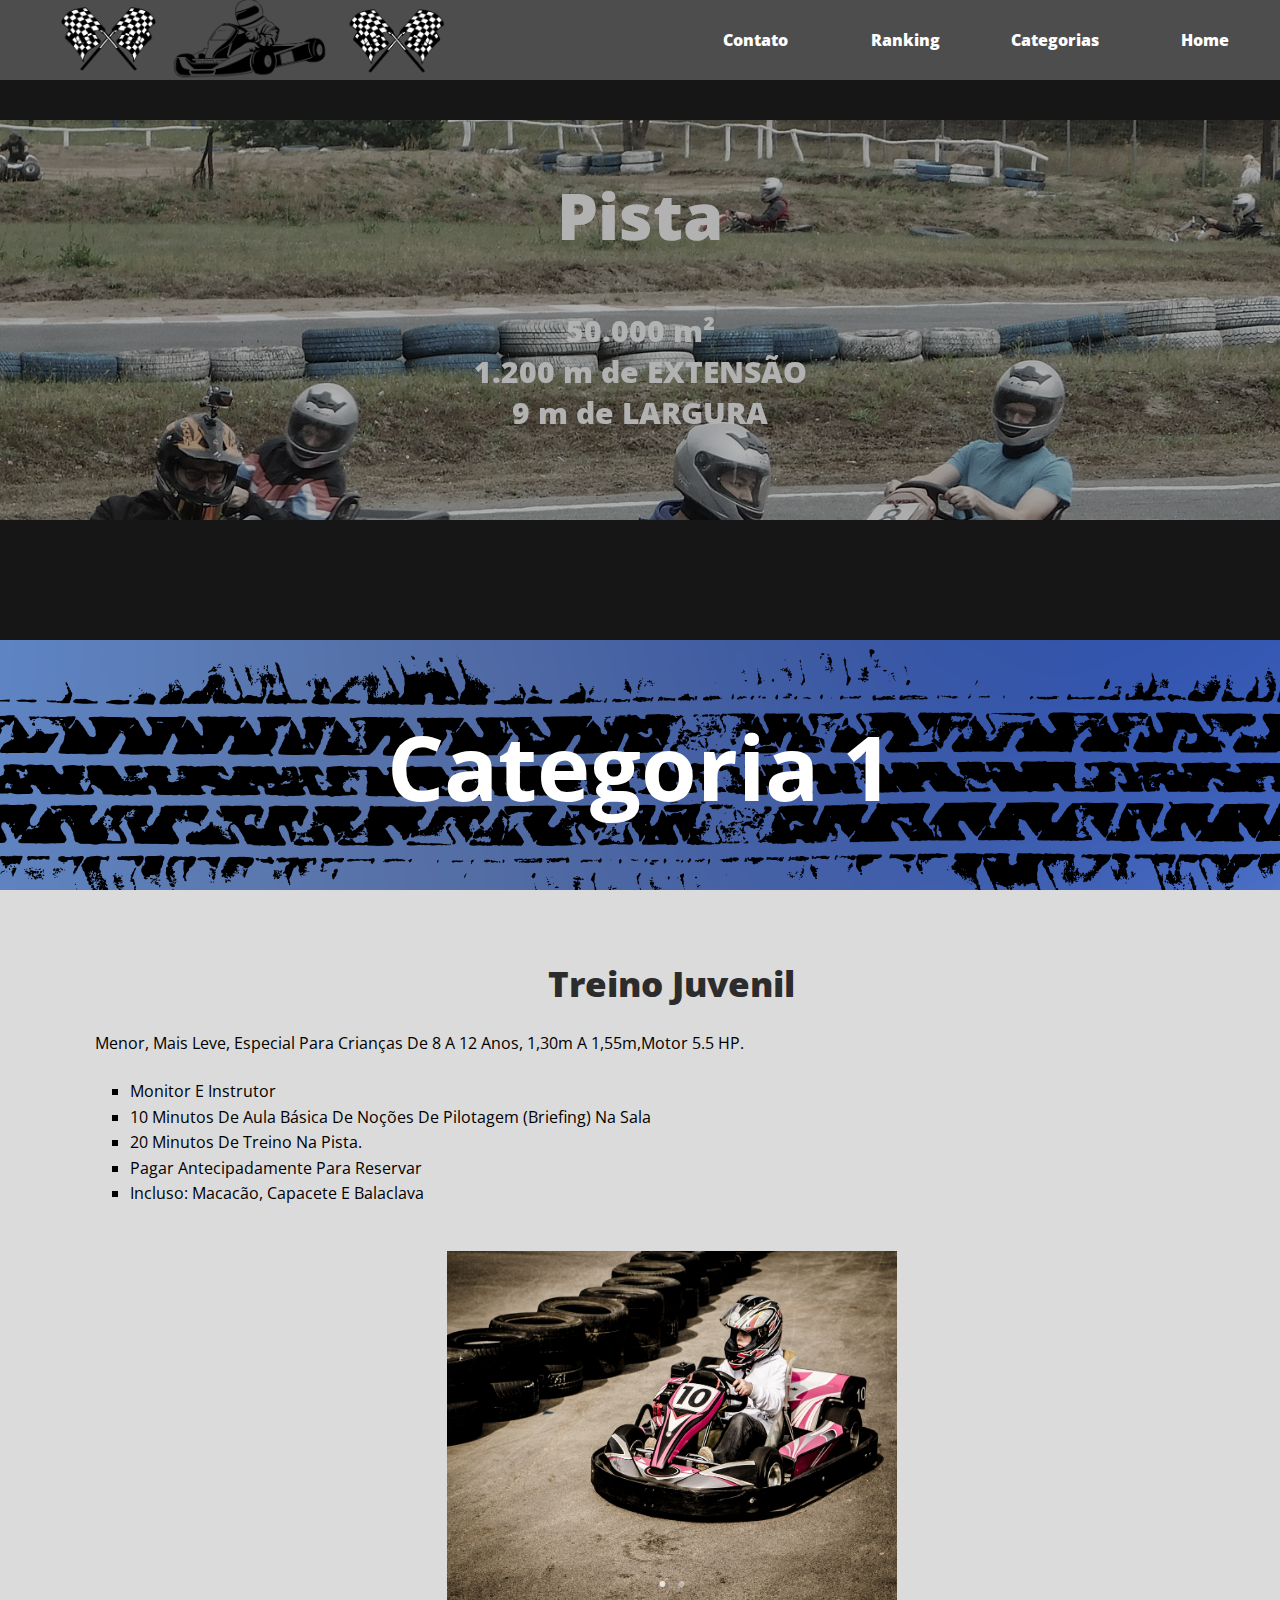
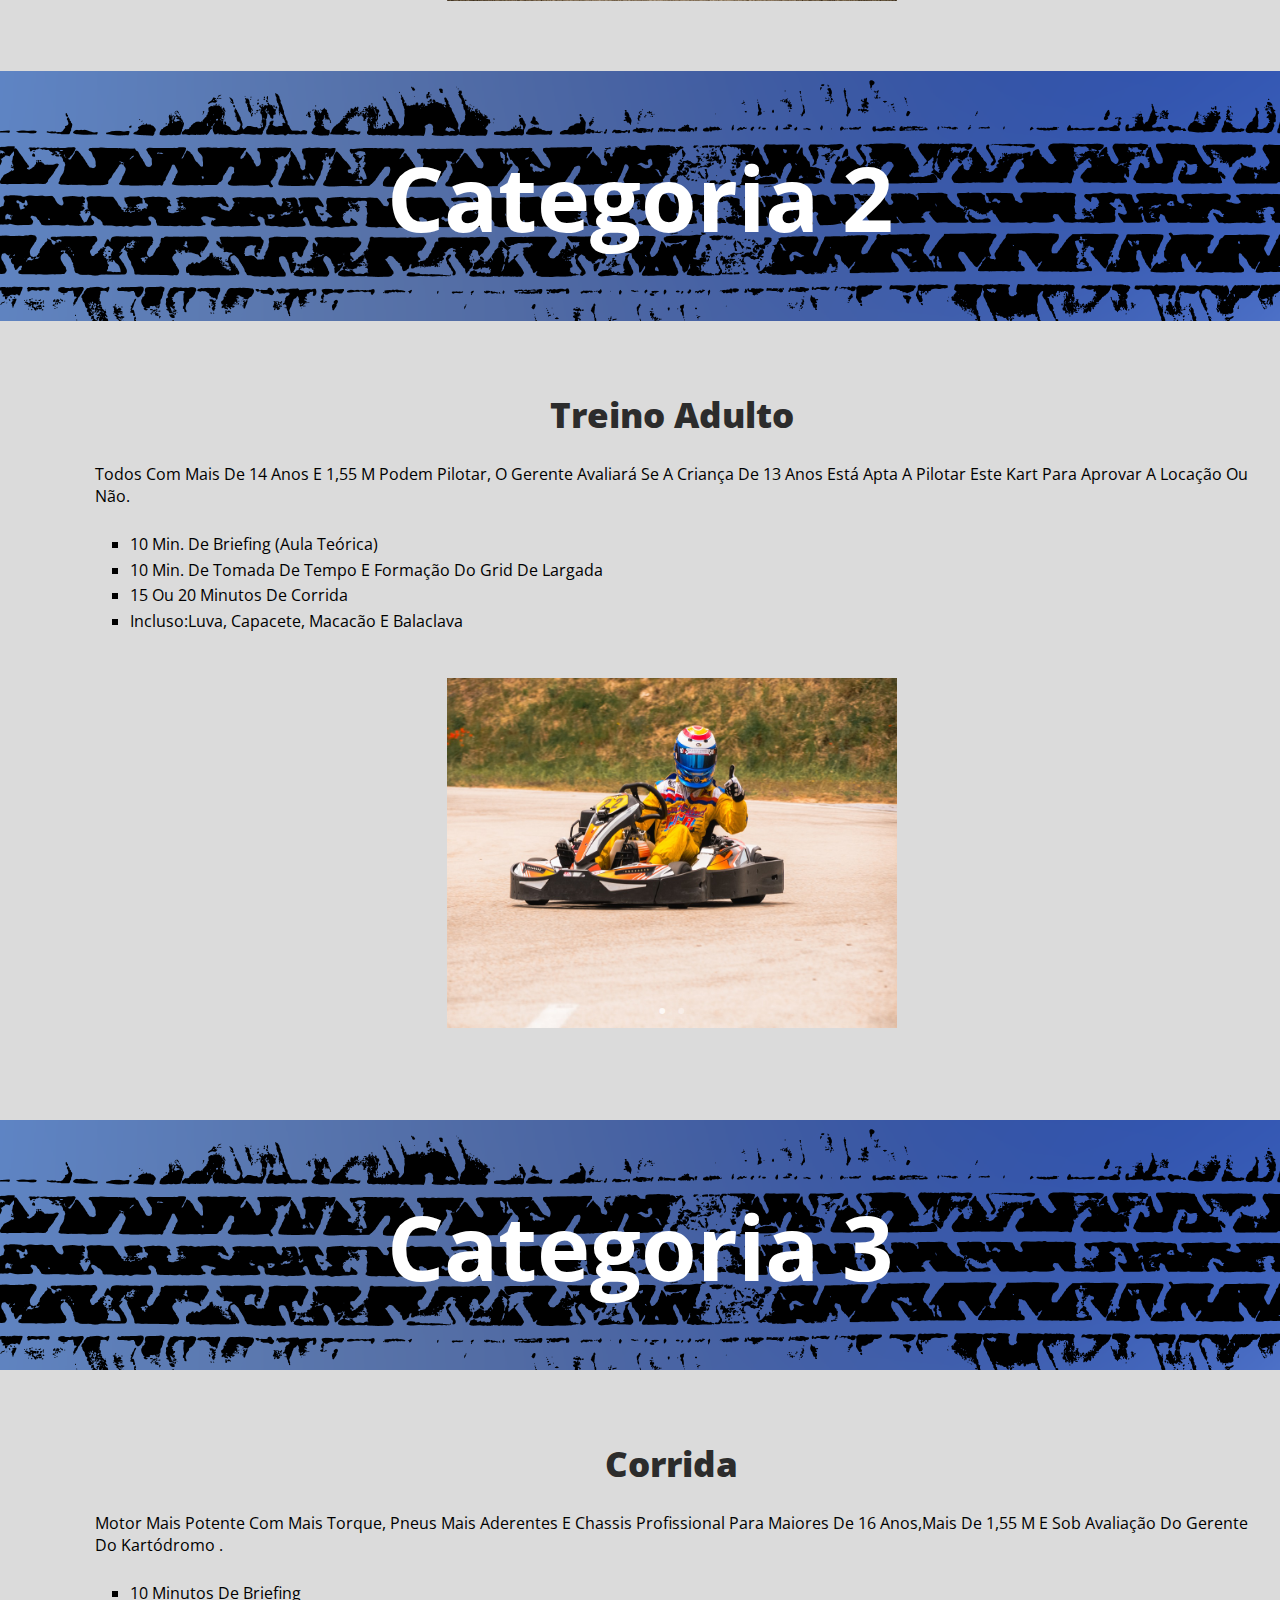
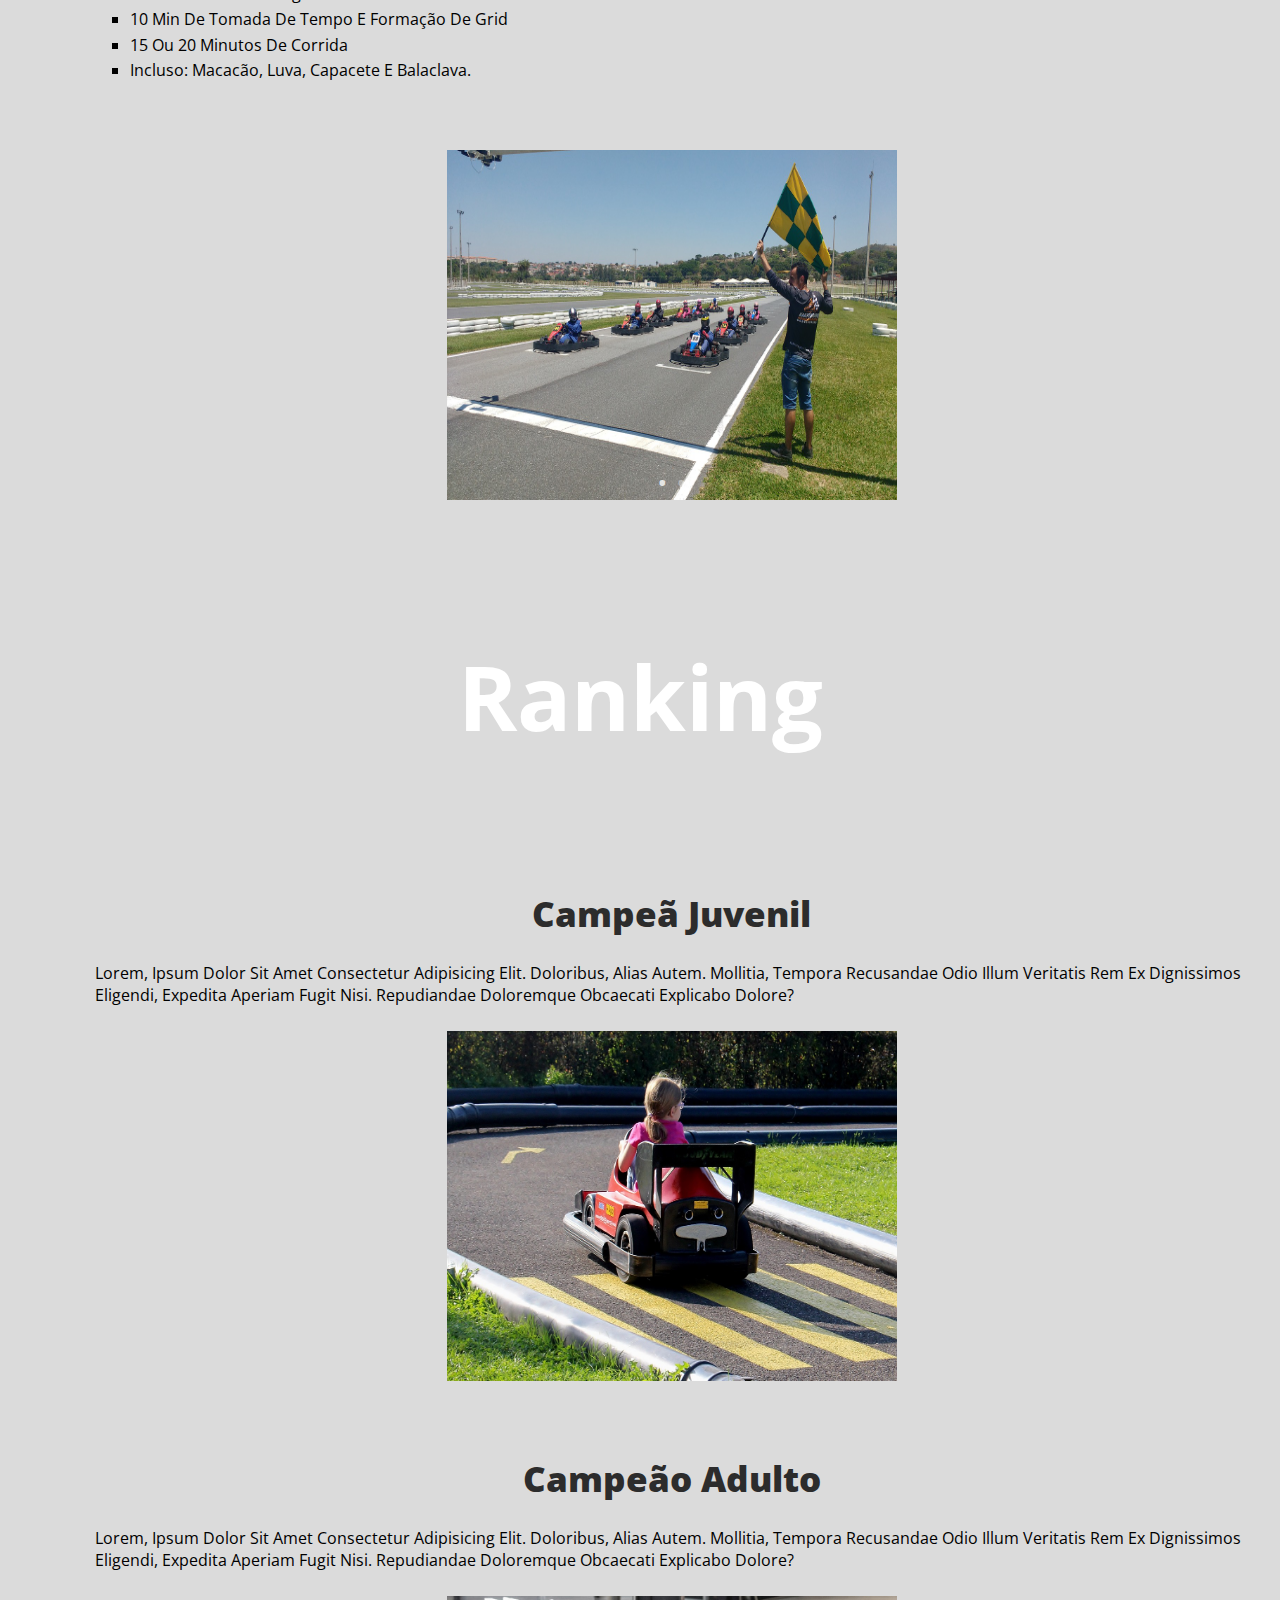
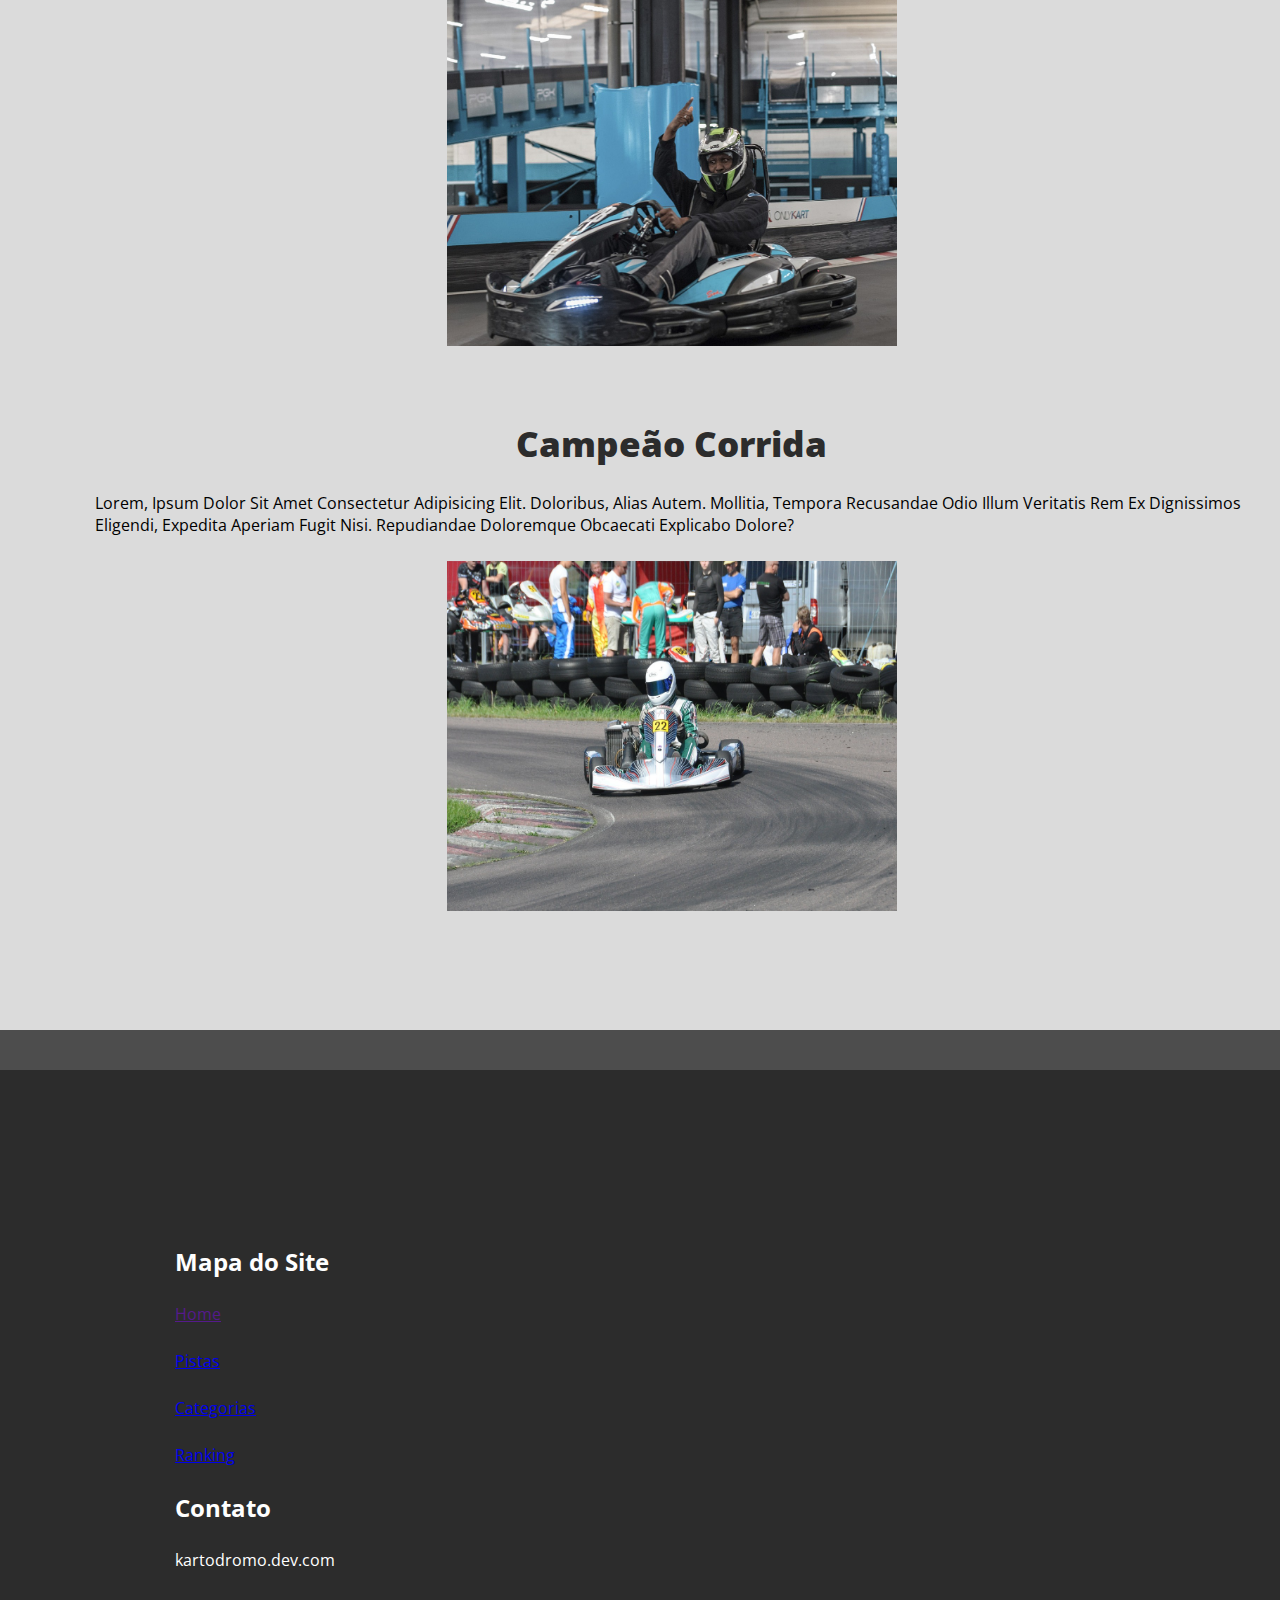
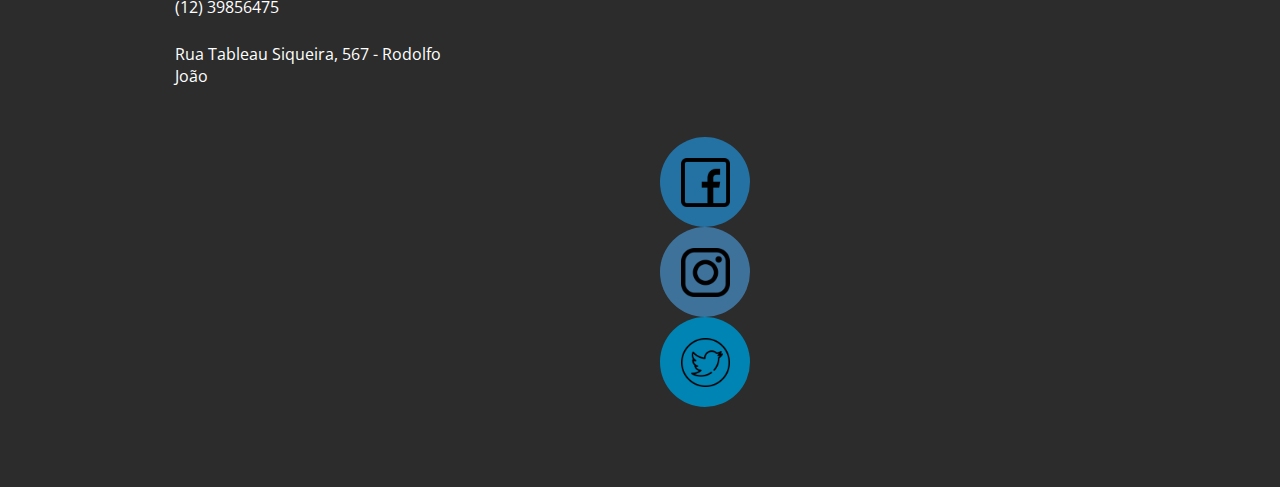
<file: index.html>
<!DOCTYPE html>
<html lang="pt-br">
<head>
    <meta charset="UTF-8">
    <meta http-equiv="X-UA-Compatible" content="IE=edge">
    <meta name="viewport" content="width=device-width, initial-scale=1.0">
    <title>Kartodromo</title>
    <link rel="stylesheet" href="css/TrabalhoKartodromo.css">
    <link rel="stylesheet" href="css/gallery.min.css">
    <link rel="stylesheet" href="css/gallery.theme.css">
</head>
<body>

    <nav id="menu">
        <ul>
            <li><a href="">Home</a></li>
            <li><a href="">Categorias</a>
                <ul>
                    <li><a href="#cat1">Categoria 1</a></li>

                    <li><a href="#cat2">Categoria 2</a></li>
                
                    <li><a href="#cat3">Categoria 3</a></li>
                </ul>
            </li>
            <li><a href="#rank">Ranking</a>
                <ul>
                    <li><a href="#cjuv">Campeã Juvenil</a></li>

                    <li><a href="#cadu">Campeão Adulto</a></li>

                    <li><a href="#ccor">Campeão Corrida</a></li>

                </ul>
            </li>
            
            <li><a href="#rodape">Contato</a>
                <ul>
                    <li><a href="cadastro.html">Cadastro</a></li>
                </ul>
            </li>

        </ul>
    </nav>

    <div>

        <div id = black></div>

        <div id = pista>
            
            <h1>Pista</h1>
            <ul><li>50.000 m²</li>
                <li>1.200 m de EXTENSÃO</li> 
                <li>9 m de LARGURA</li>
            </ul>

        </div>

        <div id = black></div>

    </div>

    <div id = cat1><br><h1>Categoria 1</h1></div>
        <div id = texto>
            <h2>Treino Juvenil</h2>
                <p> Menor, mais leve, especial para crianças de 8 a 12 anos, 1,30m a 1,55m,motor 5.5 HP.</p>

            <ul><li>monitor e instrutor</li>
                
                <li>10 minutos de aula básica de noções de pilotagem (briefing) na sala </li>
                
                <li>20 minutos de treino na pista.</li>
                
                <li>Pagar antecipadamente para reservar</li>
                
                <li>Incluso: macacão, capacete e balaclava</li>
                <br>
                <br>
            </ul>        
        
            <div class = "gallery autoplay items-2">

                <div id = "item-1" class="control-operator"></div>
                <div id = "item-2" class="control-operator"></div>

                <figure class = "item">
                    <h1><img src="image/treinojuvenil.jpg" width="450px" height="350px"></h1>
                </figure>
                
                <figure class = "item">
                    <h1><img src="image/treinojuvenil2.jpg" width="450px" height="350px"></h1>
                </figure>

                <div class = "controls">
                    <a href="#item-1" class = "control-button">.</a>
                    <a href="#item-2" class = "control-button">.</a>
                </div>
                
            </div>
        </div>
    
    <div id = cat2><br><h1>Categoria 2</h1></div>
        <div id = texto>
            <h2>Treino Adulto</h2>
                <p>Todos com mais de 14 anos e 1,55 m podem pilotar, o gerente avaliará se a criança de 13 anos está apta a pilotar este kart para aprovar a locação ou não.</p>

            <ul><li>10 min. de briefing (aula teórica)</li>

                <li>10 min. de tomada de tempo e formação do grid de largada</li>

                <li>15 ou 20 minutos de corrida</li>

                <li>Incluso:luva, capacete, macacão e balaclava</li>
                <br>
                <br>

            </ul> 

            <div class = "gallery autoplay items-2">

                <div id = "item-1" class="control-operator"></div>
                <div id = "item-2" class="control-operator"></div>

                <figure class = "item">
                    <h1><img src="image/treinoadulto.jpg" width="450px" height="350px"></h1>
                </figure>
                
                <figure class = "item">
                    <h1><img src="image/treinoadulto2.jpg" width="450px" height="350px"></h1>
                </figure>

                <div class = "controls">
                    <a href="#item-1" class = "control-button">.</a>
                    <a href="#item-2" class = "control-button">.</a>
                </div>
                
            </div>
​
        </div>

    <div id = cat3><br><h1>Categoria 3</h1></div>
        <div id = texto>
            <h2>Corrida</h2>
                <p>Motor mais potente com mais torque, pneus mais aderentes e chassis profissional para maiores de 16 anos,mais de 1,55 m e sob avaliação do gerente do kartódromo . </p>

            <ul><li>10 minutos de briefing</li>

                <li>10 min de tomada de tempo e formação de grid</li>

                <li>15 ou 20 minutos de corrida​</li>

                <li>Incluso: macacão, luva, capacete e balaclava.</li>
​                </ul>

                <br>
                <br>

                <div class = "gallery autoplay items-2">

                    <div id = "item-1" class="control-operator"></div>
                    <div id = "item-2" class="control-operator"></div>

                    <figure class = "item">
                        <h1><img src="image/corrida.jpg" width="450px" height="350px"></h1>
                    </figure>
                    
                    <figure class = "item">
                        <h1><img src="image/corrida2.jpg" width="450px" height="350px"></h1>
                    </figure>

                    <div class = "controls">
                        <a href="#item-1" class = "control-button">.</a>
                        <a href="#item-2" class = "control-button">.</a>
                    </div>
                    
                </div>

        </div>

    <div id = rank><br><h1>Ranking</h1></div>
        <div id = trofeu>
            <div id = "texto" class = "texto2">
                <div>
                    
                    <h2 id = cjuv>Campeã Juvenil</h2>
                    <p>Lorem, ipsum dolor sit amet consectetur adipisicing elit. Doloribus, alias autem. Mollitia, tempora recusandae odio illum veritatis rem ex dignissimos eligendi, expedita aperiam fugit nisi. Repudiandae doloremque obcaecati explicabo dolore?</p>
                    <div id = imgrank>
                        <img src="image/campeaotjuvenil.jpg" width="450px" height="350px">
                    </div>
                </div>
                <div>
                    <br><br>
                    <h2 id = cadu>Campeão Adulto</h2>
                    <p>Lorem, ipsum dolor sit amet consectetur adipisicing elit. Doloribus, alias autem. Mollitia, tempora recusandae odio illum veritatis rem ex dignissimos eligendi, expedita aperiam fugit nisi. Repudiandae doloremque obcaecati explicabo dolore?</p>
                    <div id = imgrank>
                        <img src="image/campeaotadulto.jpg" width="450px" height="350px">
                    </div>
                </div>
                <div>
                    <br><br>
                    <h2 id = ccor>Campeão Corrida</h2>
                    <p>Lorem, ipsum dolor sit amet consectetur adipisicing elit. Doloribus, alias autem. Mollitia, tempora recusandae odio illum veritatis rem ex dignissimos eligendi, expedita aperiam fugit nisi. Repudiandae doloremque obcaecati explicabo dolore?</p>
                    <div id = imgrank>
                        <img src="image/campeaocorrida.jpg" width="450px" height="350px">
                    </div>
            </div>
        </div>
    </div>

        <br>
        <br>

    <footer>
        <div id = "rodapecor"></div>
            <div id = "rodape">
                <div id = map>
                    <h2>Mapa do Site</h2>

                    <p><a href="">Home</a></p>
                    <p><a href="#pista">Pistas</a></p>
                    <p><a href="#cat1">Categorias</a></p>
                    <p><a href="#rank">Ranking</a></p>
                </div>
                
                <div id = contato>
                    <h2>Contato</h2>

                    <p>kartodromo.dev.com</p>
                    <p>(12) 39856475</p>
                    <p>Rua Tableau Siqueira, 567 - Rodolfo João</p>

                </div>

                <section>

                    <div class = "rede" id = "face">
                        <a href="https://facebook.com"><img class= "icone" src="image/face.png" alt=""></a>
                    </div>
                    <div class = "rede" id = "insta">
                        <a href="https://instagram.com"><img class= "icone" src="image/insta.png" alt=""></a>
                    </div>
                    <div class = "rede" id = "twitter">
                        <a href="https://twitter.com"><img class= "icone" src="image/twitter.png" alt=""></a>
                    </div>
                </section>             
            </div>
    </footer>

</body>
</html>
</file>
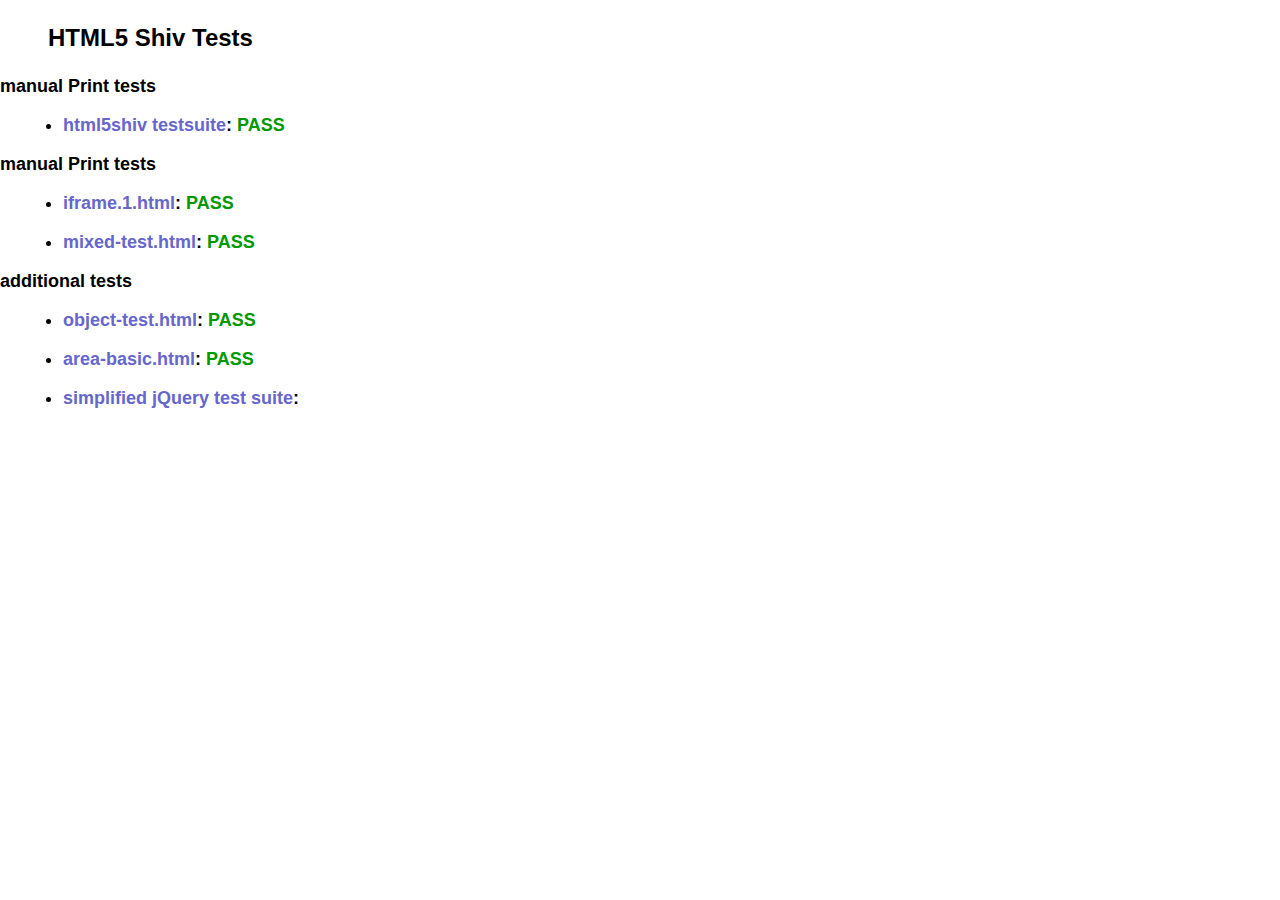
<file: gallery-css-master/examples/ie-8/components/html5shiv/test/index.html>
<!doctype html>
<html>
	<head>
		<meta charset="utf-8">
		<title>IE&lt;9 HTML5 Shiv Tests</title>
		<link rel="stylesheet" href="style.css">
		<script src="../src/html5shiv-printshiv.js"></script>
	</head>
	<body>
		<h1>
			HTML5 Shiv Tests
		</h1>
		<h2>manual Print tests</h2>
		<ul>
			<li>
				<a href="html5shiv.html">html5shiv testsuite</a>: <span class="pass">PASS</span>
			</li>
			
		</ul>
		<h2>manual Print tests</h2>
		<ul>
			<li>
				<a href="iframe.1.html">iframe.1.html</a>: <span class="pass">PASS</span>
			</li>
			<li>
				<a href="mixed-test.html">mixed-test.html</a>: <span class="pass">PASS</span>
			</li>
			
		</ul>
		<h2>additional tests</h2>
		<ul>
			
			<li>
				<a href="object-test.html">object-test.html</a>: <span class="pass">PASS</span>
			</li>
			
			<li>
				<a href="highcharts/area-basic.html">area-basic.html</a>: <span class="pass">PASS</span>
			</li>
			<li>
				<a href="jquery-1.7.1/index.html">simplified jQuery test suite</a>:
			</li>
		</ul>
	<body>
</html>
</file>
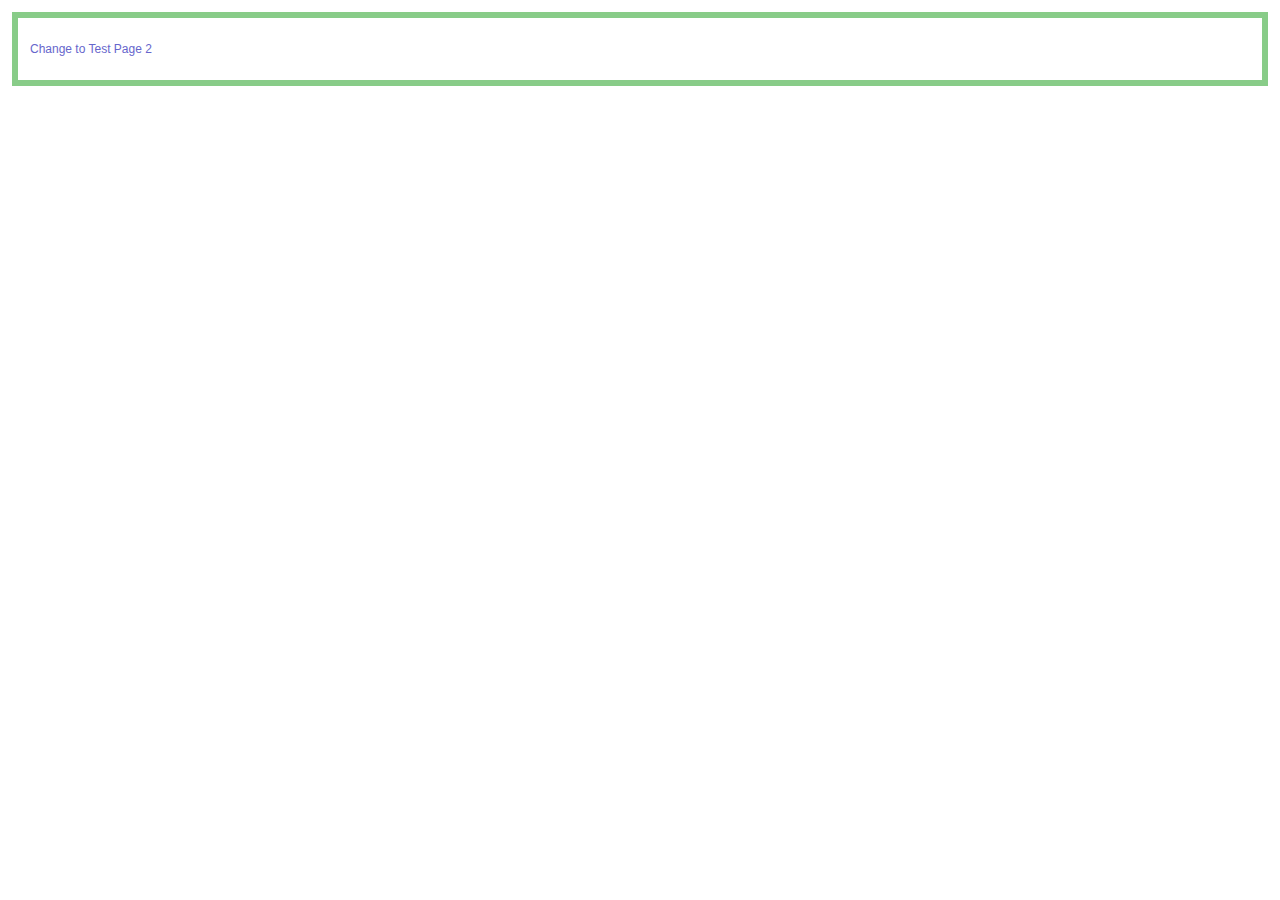
<file: gallery-css-master/examples/ie-8/components/html5shiv/test/iframe.1-1.html>
<!doctype html>
<html>
	<head>
		<meta charset="utf-8">
		<title>Test 1</title>
		<link rel="stylesheet" href="style.css">
		<script src="../src/html5shiv-printshiv.js"></script>
	</head>
	<body>
		<section>
			<p><a href="iframe.1-2.html">Change to Test Page 2</a></p>
		</section>
	</body>
</html>
</file>
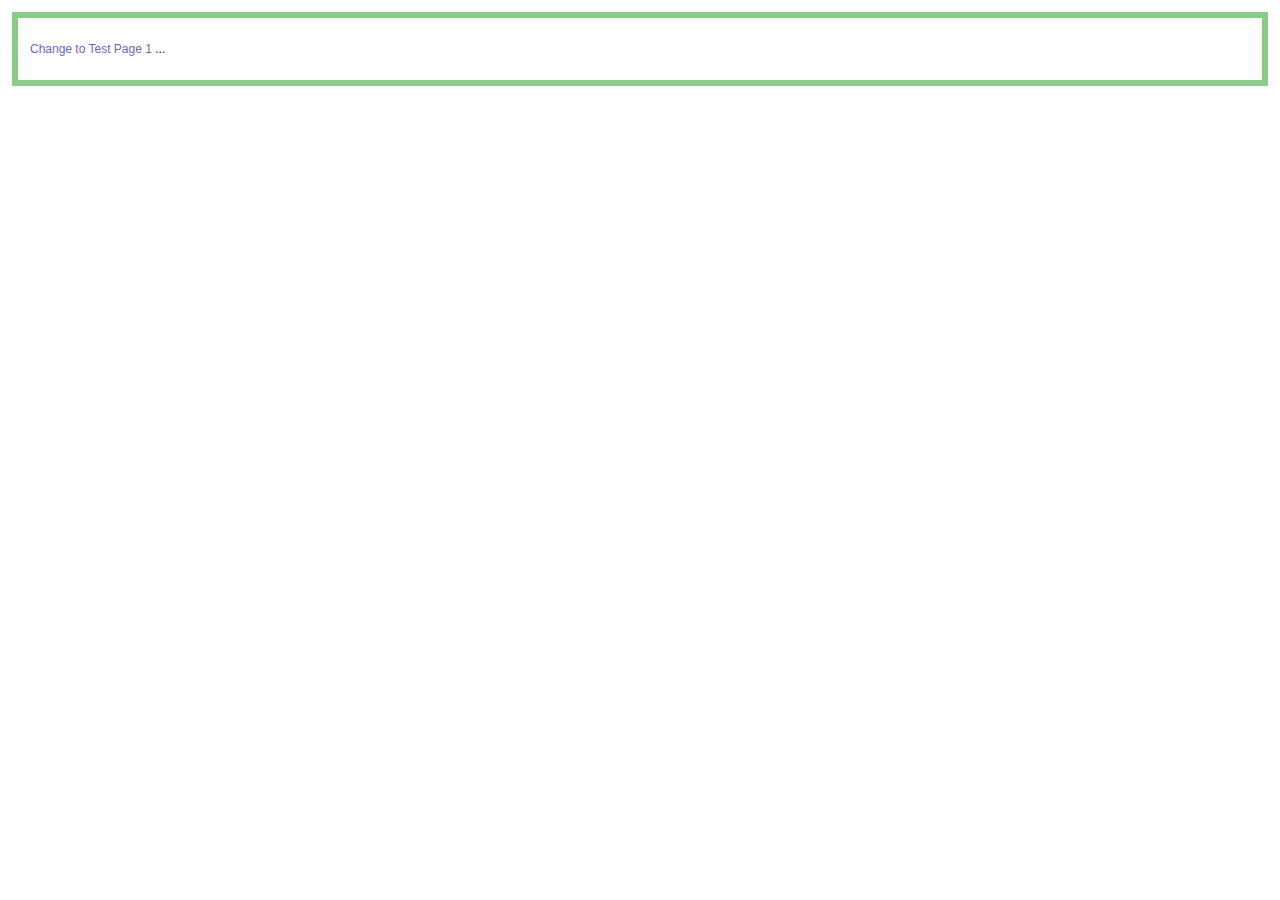
<file: gallery-css-master/examples/ie-8/components/html5shiv/test/iframe.1-2.html>
<!doctype html>
<html>
	<head>
		<meta charset="utf-8">
		<title>Test 2</title>
		<link rel="stylesheet" href="style.css">
		<script src="../src/html5shiv-printshiv.js"></script>
	<body>
		<section>
			<p><a href="iframe.1-1.html">Change to Test Page 1</a> <span contenteditable>...</span></p>
		</section>
	</body>
</html>
</file>
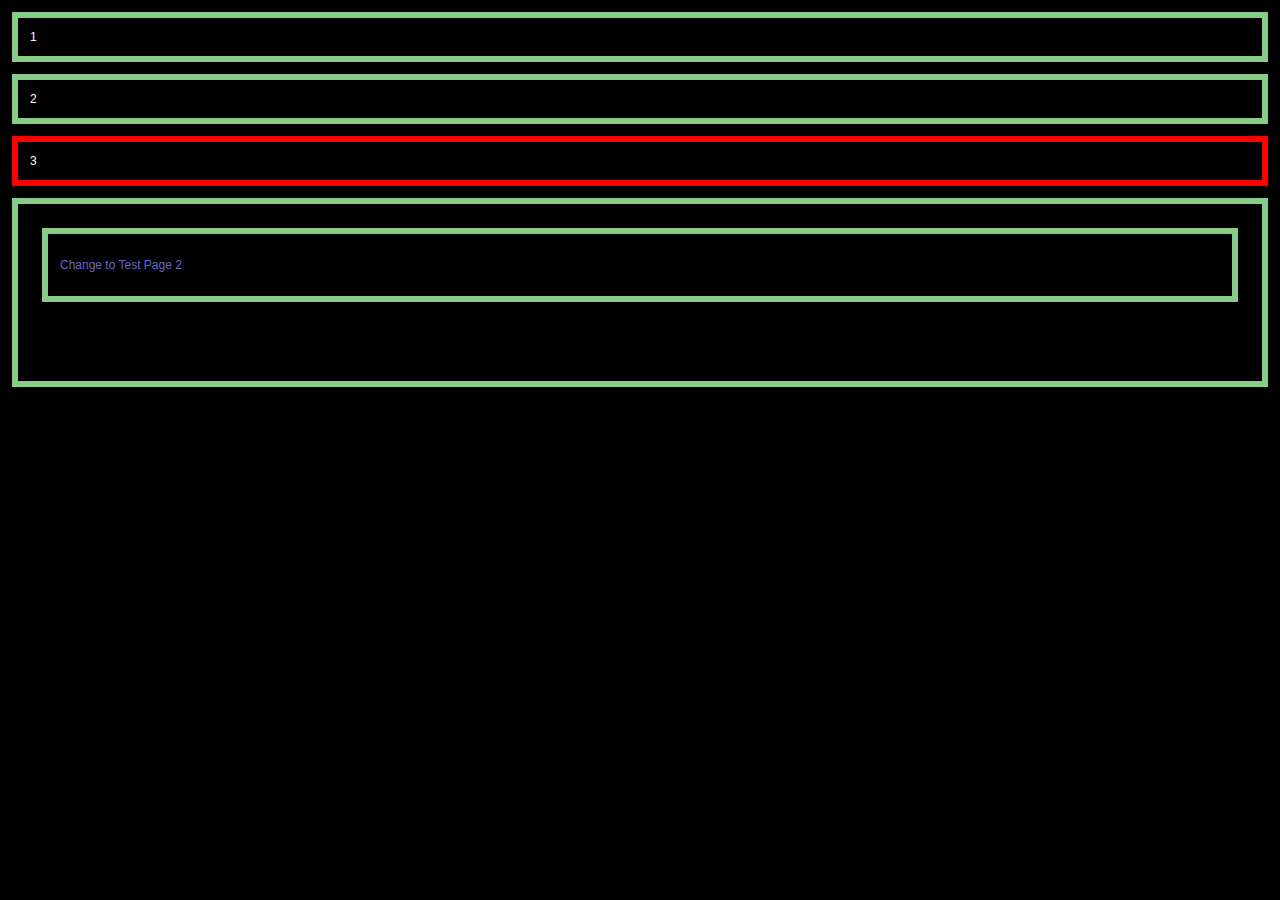
<file: gallery-css-master/examples/ie-8/components/html5shiv/test/iframe.1.html>
<!doctype html>
<html>
	<head>
		<meta charset="utf-8">
		<title>HTML5Shiv</title>
		<link rel="stylesheet" href="style.css">
		<style>
			body {
				color: #fff;
				background: url(data/body-crash.jpg);
			}
		</style>
		<script src="../src/html5shiv-printshiv.js"></script>
		<script src="//use.typekit.com/fbz1vwc.js"></script>
		<script>
			Typekit.load();
		</script>
	</head>
	<body>
		<section>1</section>
		<section>2</section>
		<section style="border-color: red;">3</section>
		<section>
			<iframe src="iframe.1-1.html" style="width:100%;height:100%;" frameborder="0"></iframe>
		</section>
	</body>
</html>
</file>
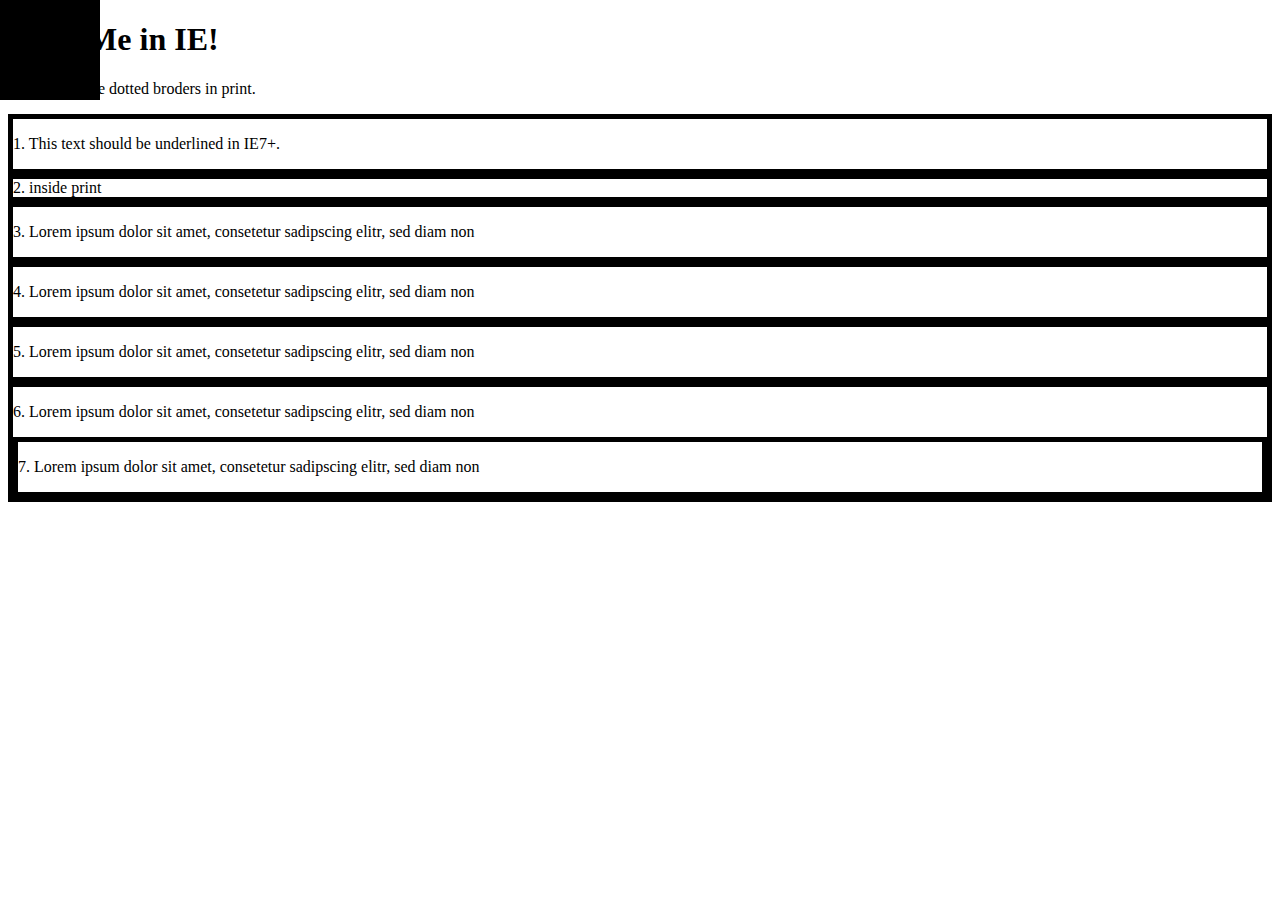
<file: gallery-css-master/examples/ie-8/components/html5shiv/test/mixed-test.html>
<!doctype html>
<html>
	<head>
		<meta charset="utf-8">
		<title>IEPP Test Suite</title>
		<link rel="stylesheet" href="data/inline-mixed-media.css">
		<link rel="stylesheet" href="data/inline-print-media.css">
		<link rel="stylesheet" href="data/print.css" media="print">
		<link rel="stylesheet" href="data/screen.css" media="screen, projection">
		<link rel="stylesheet" href="data/print-styles.css" media="print">
		<style>
			body {
				background: url(data/body-crash.jpg) no-repeat;
			}
		</style>
		<style>
			form {
				margin: 0;
			}
			article#inline-print {
				border: 5px solid #000;
			}
			section div article {
				border: 5px solid #000;
			}
			section[data-article="article"] {
				border: 5px solid #000;
			}
		</style>
		<style media="print">
			article#inline-print {
				border: 5px dotted #000;
			}
			section div article {
				border: 5px dotted #000;
			}
			section[data-article="article"] {
				border: 5px dotted #000;
			}
			p+article {
				text-decoration: underline;
			}
		</style>
		<script src="../src/html5shiv-printshiv.js"></script>
		
		<script src="//use.typekit.com/fbz1vwc.js"></script>
		<script>
			Typekit.load();
		</script>
	</head>
	<body id="print-body-id" class="print-body-class">
		<h1>
			Print Me in IE!
		</h1>
		<p>You should see dotted broders in print.</p>
		<article class="inline-mixed-media">
			<p>
				1. This text should be underlined in IE7+.
			</p>
		</article>
		<article class="inline-print-media">
			<form action="/test/ test">
				<div class="inside-of-form">2. inside print</div>
			</form>
		</article>
		<article class="print">
			<p>
				3. Lorem ipsum dolor sit amet, consetetur sadipscing elitr,  sed diam non
			</p>
		</article>
		<div class="print-styles">
			<article>
				<p>
					4. Lorem ipsum dolor sit amet, consetetur sadipscing elitr,  sed diam non
				</p>
			</article>
		</div>
		<article class="print-styles-print">
			<p>
				5. Lorem ipsum dolor sit amet, consetetur sadipscing elitr,  sed diam non
			</p>
		</article>
		<section>
			<div data-article="article">
				<article>
					<p>
						6. Lorem ipsum dolor sit amet, consetetur sadipscing elitr,  sed diam non
					</p>

					<section data-article="article">
						<p>
							7. Lorem ipsum dolor sit amet, consetetur sadipscing elitr,  sed diam non
						</p>
					</section>
				</article>
			</div>
		</section>
	</body>
</html>
</file>
<file: css/TrabalhoKartodromo.css>
@import url('https://fonts.googleapis.com/css2?family=Open+Sans&display=swap');
@import url('https://fonts.googleapis.com/css2?family=M+PLUS+2:wght@240&display=swap');

* {

    margin: 0;
    padding: 0;
    box-sizing: border-box;
    font-family: 'Open Sans', sans-serif;

}

#menu{

    width: 100%;
    height: 80px;
    background-image: url(../image/logo2.png);
    background-color: rgb(77,77,77);
    background-position: left ;
    background-repeat: no-repeat;
    background-size:400px;
    background-position-x: 50px;
    position: fixed;
    z-index: 1;

}

#menu ul{

    list-style: none; 
    display: inline;
    
}

#menu ul li {

    width: 150px;
    float: right;
    border-radius: 5px;
    background-color: rgba(77, 77, 77, 0.637);

}

#menu a {

    color: rgb(255, 255, 255);
    padding: 29px;
    text-decoration: none;
    display: block;
    text-align: center;
    font-weight: 900;
    background-color: rgba(77, 77, 77, 0);
    
}

#menu ul ul{

    position: absolute;
    visibility:hidden;
    
}

#menu ul li:hover ul{

    visibility: visible;
    position:absolute;
    z-index: 1;
    
}

#menu a:hover{

    background-color: rgba(44, 108, 160, 0.74);
    border-radius: 5px;
    color: black;

}

#menu ul ul li{

    float: none;

}

#black{

    background-color: black;
    width: 100%;
    height: 120px;
    filter: opacity(0.9);

}

#pista{

    background-image: url(../image/pista.jpg); 
    height: 400px;
    background-attachment: fixed;
    background-position: center;
    background-repeat: no-repeat;
    background-size: cover;
    background-position-y:bottom;
    filter: grayscale(0.6)  brightness(0.7) ;

}

#pista h1{

    line-height: 190px;
    font-size:65px;
    text-align: center;
    font-style:initial;
    color: white;
    font-weight: 900;
    
}

#pista ul li{

    text-align: center;
    font-style:initial;
    color: white;
    font-weight: 900;
    font-size: 30px;

}


#cat1, #cat2, #cat3, #rank{

    background-image: url(../image/2.png);
    color: #FFF;
    height: 250px;
    background-repeat: no-repeat;
    background-position-y: -120px;
    background-size:auto ;
    font-family: 'M PLUS 2';
    text-align:center;
    font-size: 45px;
    font-weight:900;
 
    
}

h2, p {

    margin: 25px;

}

#texto{

    width: 94%;
    margin: 70px;
    text-transform: capitalize;

}

#texto h2{

    font-size:35px;
    text-align: center;
    font-style:initial;
    color: rgb(44, 44, 44);
    font-weight: 900;
    
}

#texto ul li{

    line-height: 1.6em;
    list-style: square;
    margin-left: 60px;

}

#imgrank{

    text-align: center;

}

#rank{

    background-image: url(../image/trofeus.jpg);
    background-attachment: fixed;
    background-position: center;
    background-repeat: no-repeat;
    background-size: cover;

}

footer{

    position:relative;
    bottom: 0px;
    width: 100%;

}

#rodapecor{

    background-color: rgb(77, 77, 77);
    width: 100%;
    padding: 20px; 

}

#rodape{

    background-color: rgb(44, 44, 44);
    padding: 150px;
    width: 100%;   

}


#map, #contato{ 
    
    width: 33.3%;
    list-style-type: none;
    color: white;
    
}

section{

    margin: 50px auto;

    width: 0px;
    height: 150px;

}

.rede{

    width: 90px;
    height: 90px;
    float: left;
    margin-left: 20px;
    transition: all 0.4s ease-out;
    border-radius: 50%;

}

.rede:hover{

    cursor: pointer;
    transform: translateY(-20px);
    box-shadow: 4px 30px 16px 0px rgba(0, 0, 0, 0.486);

}

.icone{

    margin: 18px;
    padding: 3px;
    width: 55px;

}

.rede#face{
    background-color: #2372a3;
}

.rede#insta{
    background-color: #3f729b;
}

.rede#twitter{
    background-color: #0084b4;
}



body{

    background-color: rgb(219, 219, 219);

}
</file>
<file: css/gallery.theme.css>
.gallery .control-button {
  color: #ccc;
  color: rgba(255, 255, 255, 0.4);
}

.gallery .control-button:hover {
  color: white;
  color: rgba(255, 255, 255, 0.8);
}

/*
	Theme controls how everything looks in Gallery CSS.
*/
.gallery {
  position:relative;
}
.gallery .item {
  height: 350px;
  overflow: hidden;
  text-align: center;
  background: rgb(219,219,219);
}
.gallery .controls {
  position: absolute;
  bottom: 0;
  width: 100%;
  text-align: center;
}
.gallery .control-button {
  display: inline-block;
  margin: 0 .02em;
  font-size: 3em;
  text-align: center;
  text-decoration: none;
  transition: color .1s;
}
</file>
<file: gallery-css-master/examples/ie-8/components/html5shiv/test/style.css>
@import url(style.all.css);
@import url(style.print.css);
</file>
<file: gallery-css-master/examples/ie-8/components/html5shiv/test/data/inline-mixed-media.css>
@media screen, handheld {
	article.inline-mixed-media {
		border: 5px solid #000;
	}
}

@media print  {
	article.inline-mixed-media {
		border: 5px dotted #000;
	}
}
</file>
<file: gallery-css-master/examples/ie-8/components/html5shiv/test/data/inline-print-media.css>
.inline-print-media form {
	border: 5px solid #000;
}
@media print  {
	.inline-print-media form {
		border: 5px dotted #000;
	}
}
</file>
<file: gallery-css-master/examples/ie-8/components/html5shiv/test/data/print.css>
article.print {
	border: 5px dotted #000;
}
</file>
<file: gallery-css-master/examples/ie-8/components/html5shiv/test/data/screen.css>
article.print {
	border: 5px solid #000;
}
.print-styles article {
	border: 5px solid #000;
}
article.print-styles-print {
	border: 5px solid #000;
}
</file>
<file: gallery-css-master/examples/ie-8/components/html5shiv/test/data/print-styles.css>
.print-styles article {
	border: 5px dotted #000;
}
@media print {
	article.print-styles-print {
		border: 5px dotted #000;
	}
}
</file>
<file: css/gallery.min.css>
.gallery .control-operator:target~.controls .control-button{color:#ccc;color:rgba(255,255,255,.4)}.gallery .control-button:first-of-type,.gallery .control-operator:nth-of-type(1):target~.controls .control-button:nth-of-type(1),.gallery .control-operator:nth-of-type(2):target~.controls .control-button:nth-of-type(2),.gallery .control-operator:nth-of-type(3):target~.controls .control-button:nth-of-type(3),.gallery .control-operator:nth-of-type(4):target~.controls .control-button:nth-of-type(4),.gallery .control-operator:nth-of-type(5):target~.controls .control-button:nth-of-type(5){color:#fff;color:rgba(255,255,255,.8)}.gallery .item:first-of-type{position:static;pointer-events:auto;opacity:1}.gallery .item{position:absolute;top:0;left:0;width:100%;height:100%;pointer-events:none;opacity:0;transition:opacity .5s}.gallery .control-operator{display:none}.gallery .control-operator:target~.item{pointer-events:none;opacity:0;animation:none}.gallery .control-operator:target~.controls .control-button{animation:none}@keyframes controlAnimation-2{0%{color:#ccc;color:rgba(255,255,255,.4)}14.3%,50%{color:#fff;color:rgba(255,255,255,.8)}64.3%,100%{color:#ccc;color:rgba(255,255,255,.4)}}@keyframes galleryAnimation-2{0%{opacity:0}14.3%,50%{opacity:1}64.3%,100%{opacity:0}}.gallery .control-operator:nth-of-type(1):target~.item:nth-of-type(1){pointer-events:auto;opacity:1}.gallery .control-operator:nth-of-type(2):target~.item:nth-of-type(2){pointer-events:auto;opacity:1}.items-2.autoplay .control-button{animation:controlAnimation-2 14s infinite}.items-2.autoplay .item{animation:galleryAnimation-2 14s infinite}.items-2 .control-button:nth-of-type(1),.items-2 .item:nth-of-type(1){animation-delay:-2s}.items-2 .control-button:nth-of-type(2),.items-2 .item:nth-of-type(2){animation-delay:5s}@keyframes controlAnimation-3{0%{color:#ccc;color:rgba(255,255,255,.4)}9.5%,33.3%{color:#fff;color:rgba(255,255,255,.8)}42.9%,100%{color:#ccc;color:rgba(255,255,255,.4)}}@keyframes galleryAnimation-3{0%{opacity:0}9.5%,33.3%{opacity:1}42.9%,100%{opacity:0}}.gallery .control-operator:nth-of-type(1):target~.item:nth-of-type(1){pointer-events:auto;opacity:1}.gallery .control-operator:nth-of-type(2):target~.item:nth-of-type(2){pointer-events:auto;opacity:1}.gallery .control-operator:nth-of-type(3):target~.item:nth-of-type(3){pointer-events:auto;opacity:1}.items-3.autoplay .control-button{animation:controlAnimation-3 21s infinite}.items-3.autoplay .item{animation:galleryAnimation-3 21s infinite}.items-3 .control-button:nth-of-type(1),.items-3 .item:nth-of-type(1){animation-delay:-2s}.items-3 .control-button:nth-of-type(2),.items-3 .item:nth-of-type(2){animation-delay:5s}.items-3 .control-button:nth-of-type(3),.items-3 .item:nth-of-type(3){animation-delay:12s}@keyframes controlAnimation-4{0%{color:#ccc;color:rgba(255,255,255,.4)}7.1%,25%{color:#fff;color:rgba(255,255,255,.8)}32.1%,100%{color:#ccc;color:rgba(255,255,255,.4)}}@keyframes galleryAnimation-4{0%{opacity:0}7.1%,25%{opacity:1}32.1%,100%{opacity:0}}.gallery .control-operator:nth-of-type(1):target~.item:nth-of-type(1){pointer-events:auto;opacity:1}.gallery .control-operator:nth-of-type(2):target~.item:nth-of-type(2){pointer-events:auto;opacity:1}.gallery .control-operator:nth-of-type(3):target~.item:nth-of-type(3){pointer-events:auto;opacity:1}.gallery .control-operator:nth-of-type(4):target~.item:nth-of-type(4){pointer-events:auto;opacity:1}.items-4.autoplay .control-button{animation:controlAnimation-4 28s infinite}.items-4.autoplay .item{animation:galleryAnimation-4 28s infinite}.items-4 .control-button:nth-of-type(1),.items-4 .item:nth-of-type(1){animation-delay:-2s}.items-4 .control-button:nth-of-type(2),.items-4 .item:nth-of-type(2){animation-delay:5s}.items-4 .control-button:nth-of-type(3),.items-4 .item:nth-of-type(3){animation-delay:12s}.items-4 .control-button:nth-of-type(4),.items-4 .item:nth-of-type(4){animation-delay:19s}@keyframes controlAnimation-5{0%{color:#ccc;color:rgba(255,255,255,.4)}5.7%,20%{color:#fff;color:rgba(255,255,255,.8)}25.7%,100%{color:#ccc;color:rgba(255,255,255,.4)}}@keyframes galleryAnimation-5{0%{opacity:0}5.7%,20%{opacity:1}25.7%,100%{opacity:0}}.gallery .control-operator:nth-of-type(1):target~.item:nth-of-type(1){pointer-events:auto;opacity:1}.gallery .control-operator:nth-of-type(2):target~.item:nth-of-type(2){pointer-events:auto;opacity:1}.gallery .control-operator:nth-of-type(3):target~.item:nth-of-type(3){pointer-events:auto;opacity:1}.gallery .control-operator:nth-of-type(4):target~.item:nth-of-type(4){pointer-events:auto;opacity:1}.gallery .control-operator:nth-of-type(5):target~.item:nth-of-type(5){pointer-events:auto;opacity:1}.items-5.autoplay .control-button{animation:controlAnimation-5 35s infinite}.items-5.autoplay .item{animation:galleryAnimation-5 35s infinite}.items-5 .control-button:nth-of-type(1),.items-5 .item:nth-of-type(1){animation-delay:-2s}.items-5 .control-button:nth-of-type(2),.items-5 .item:nth-of-type(2){animation-delay:5s}.items-5 .control-button:nth-of-type(3),.items-5 .item:nth-of-type(3){animation-delay:12s}.items-5 .control-button:nth-of-type(4),.items-5 .item:nth-of-type(4){animation-delay:19s}.items-5 .control-button:nth-of-type(5),.items-5 .item:nth-of-type(5){animation-delay:26s}
</file>
